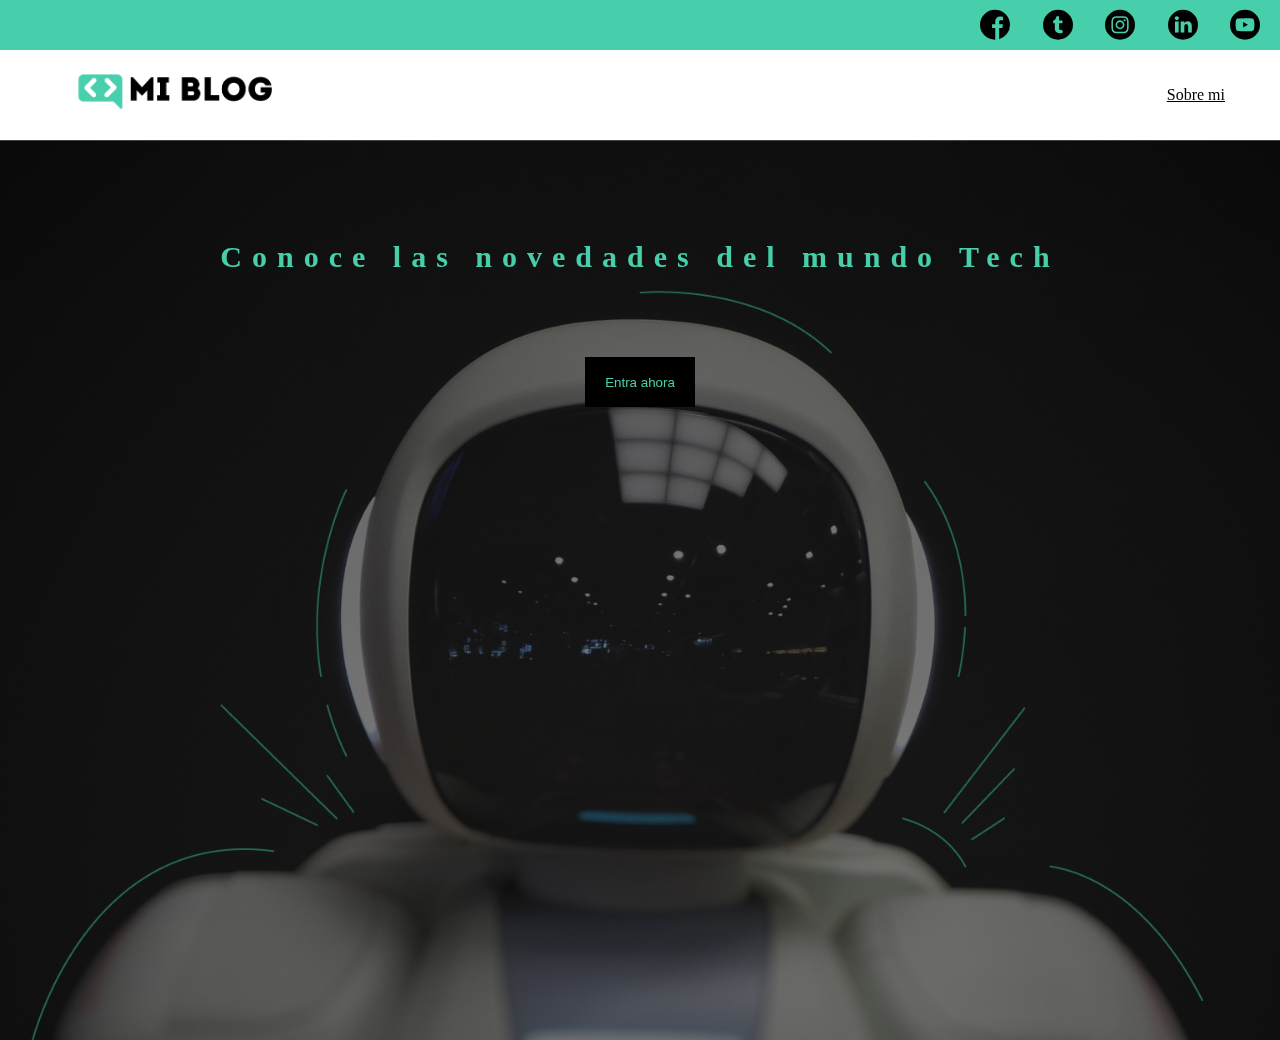
<file: index.html>
<!DOCTYPE html>
<html lang="en">
<head>
    <meta charset="UTF-8">
    <meta http-equiv="X-UA-Compatible" content="IE=edge">
    <meta name="viewport" content="width=device-width, initial-scale=1.0">
    <link rel="stylesheet" href="./css/font/main.css">
    <link rel="stylesheet" href="./css/font/flaticon.css">

    <title>Mi Blog</title>
</head>
<body class="home-body">
    <header>
        <section class="header-icons">
            <div class="icons">
                <a href="/"><span class="flaticon-001-facebook"></span></a>
                <a href="/"><span class="flaticon-002-twitter"></span></a>
                <a href="/"><span class="flaticon-011-instagram"></span></a>
                <a href="/"><span class="flaticon-010-linkedin"></span></a>
                <a href="/"><span class="flaticon-008-youtube"></span></a>
            </div>
        </section>
        <nav class="nav">
            <section class="logo">
                <a href=""><img src="./assets/img/Logo-negro.png" alt="Logo de mi blog"></a>
            </section>
            <section class="perfil">
                <a href="./perfil.html">Sobre mi</a>
            </section>
        </nav>
    </header>
    <main class="home-main">
        <section>
            <h1>Conoce las novedades del mundo Tech</h1>
            <button class="boton-principal"><a href="./blogs.html">Entra ahora</a></button>
        </section>
    </main>
</body>
</html>
</file>
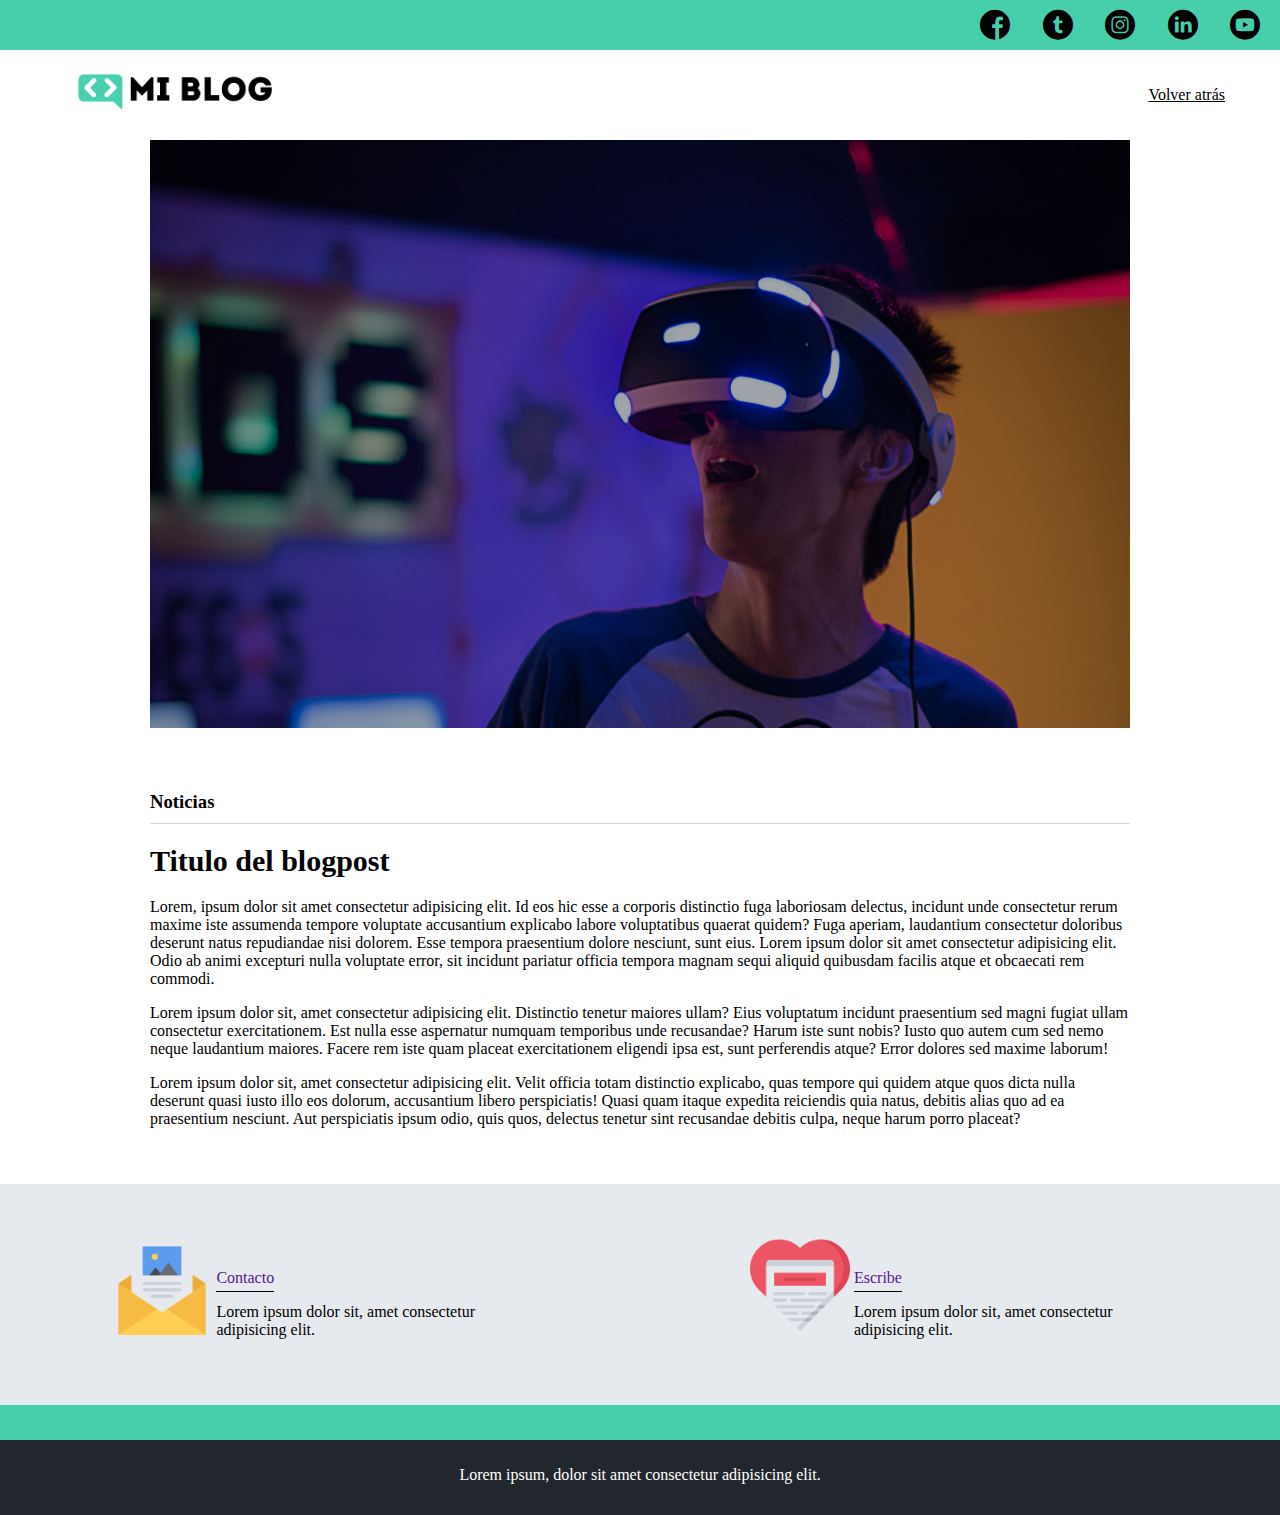
<file: blog.html>
<!DOCTYPE html>
<html lang="en">

<head>
    <meta charset="UTF-8">
    <meta http-equiv="X-UA-Compatible" content="IE=edge">
    <meta name="viewport" content="width=device-width, initial-scale=1.0">
    <link rel="stylesheet" href="./css/font/main.css">
    <link rel="stylesheet" href="./css/font/flaticon.css">

    <title>Mi Blog</title>
</head>

<body>
    <header>
        <section class="header-icons">
            <div class="icons">
                <a href="/"><span class="flaticon-001-facebook"></span></a>
                <a href="/"><span class="flaticon-002-twitter"></span></a>
                <a href="/"><span class="flaticon-011-instagram"></span></a>
                <a href="/"><span class="flaticon-010-linkedin"></span></a>
                <a href="/"><span class="flaticon-008-youtube"></span></a>
            </div>
        </section>
        <nav class="nav">
            <section class="logo">
                <a href="./index.html"><img src="./assets/img/Logo-negro.png" alt="Logo de mi blog"></a>
            </section>
            <section class="perfil">
                <a href="./blogs.html">Volver atrás</a>
            </section>
        </nav>
    </header>
    <main>
        <section class="grid-container blogpost-img-container">
            <img src="./assets/img/post-1.png" alt="Imagen del posteo">
        </section>
        <section class="blogpost-main-container">
            <div class="grid-container">
                <h3>Noticias</h3>
                <article>
                    <h1>Titulo del blogpost</h1>
                    <p>Lorem, ipsum dolor sit amet consectetur adipisicing elit. Id eos hic esse a corporis distinctio
                        fuga laboriosam delectus, incidunt unde consectetur rerum maxime iste assumenda tempore
                        voluptate accusantium explicabo labore voluptatibus quaerat quidem? Fuga aperiam, laudantium
                        consectetur doloribus deserunt natus repudiandae nisi dolorem. Esse tempora praesentium dolore
                        nesciunt, sunt eius. Lorem ipsum dolor sit amet consectetur adipisicing elit. Odio ab animi
                        excepturi nulla voluptate error, sit incidunt pariatur officia tempora magnam sequi aliquid
                        quibusdam facilis atque et obcaecati rem commodi.</p>
                    <p>Lorem ipsum dolor sit, amet consectetur adipisicing elit. Distinctio tenetur maiores ullam? Eius
                        voluptatum incidunt praesentium sed magni fugiat ullam consectetur exercitationem. Est nulla
                        esse aspernatur numquam temporibus unde recusandae?
                        Harum iste sunt nobis? Iusto quo autem cum sed nemo neque laudantium maiores. Facere rem iste
                        quam placeat exercitationem eligendi ipsa est, sunt perferendis atque? Error dolores sed maxime
                        laborum!</p>
                    <p>Lorem ipsum dolor sit, amet consectetur adipisicing elit. Velit officia totam distinctio
                        explicabo, quas tempore qui quidem atque quos dicta nulla deserunt quasi iusto illo eos dolorum,
                        accusantium libero perspiciatis!
                        Quasi quam itaque expedita reiciendis quia natus, debitis alias quo ad ea praesentium nesciunt.
                        Aut perspiciatis ipsum odio, quis quos, delectus tenetur sint recusandae debitis culpa, neque
                        harum porro placeat?</p>
                </article>
            </div>
        </section>
        <section class="contact-main-container">
            <div>
                <img src="./assets/img/013-newsletter.png" alt="">
                <div class="contact-left">
                    <a href="">Contacto</a>
                    <p>Lorem ipsum dolor sit, amet consectetur adipisicing elit. </p>
                </div>
            </div>
            <div>
                <img src="./assets/img/006-like.png" alt="">
                <div class="contact-rigth">
                    <a href="">Escribe</a>
                    <p>Lorem ipsum dolor sit, amet consectetur adipisicing elit.</p>
                </div>
            </div>
        </section>
    </main>
    <footer class="footer-blogs">
        <p>Lorem ipsum, dolor sit amet consectetur adipisicing elit.</p>
    </footer>
</body>

</html>
</file>
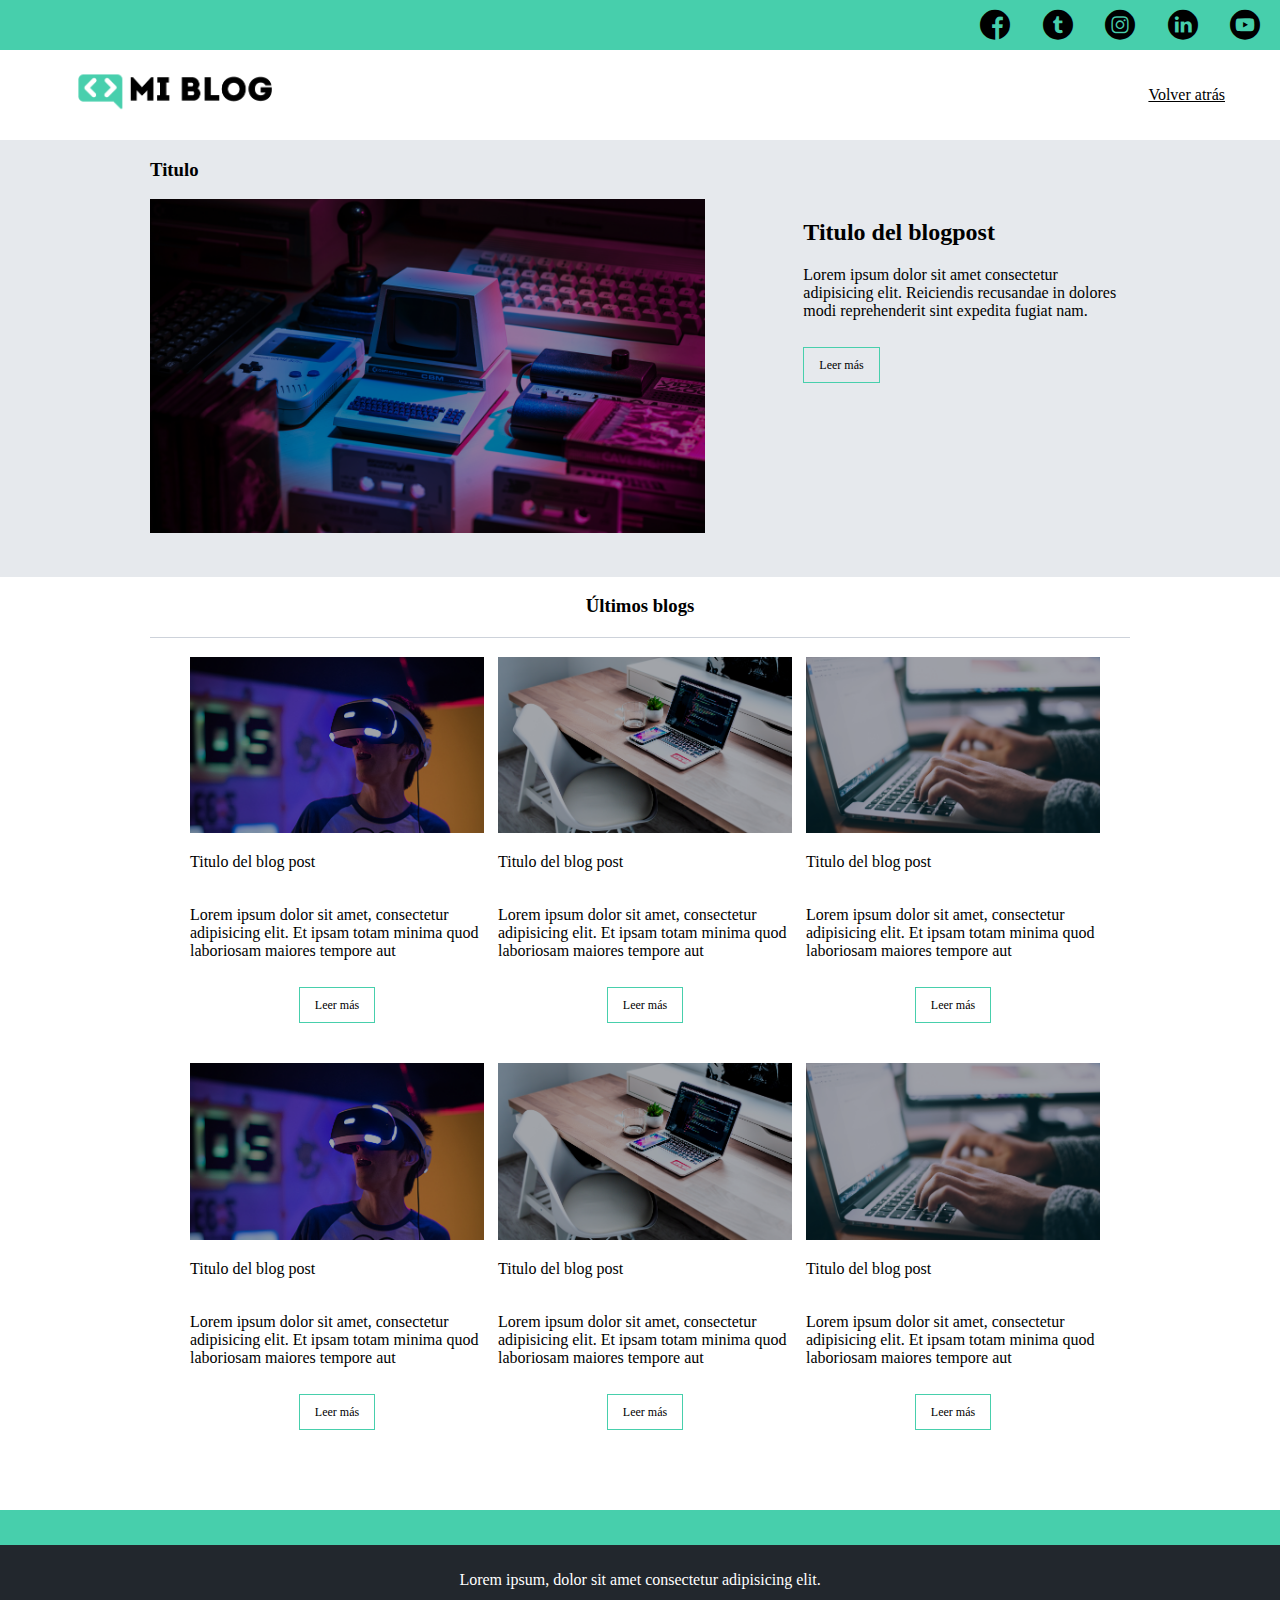
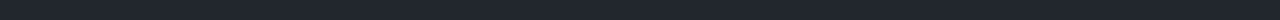
<file: blogs.html>
<!DOCTYPE html>
<html lang="en">
<head>
    <meta charset="UTF-8">
    <meta http-equiv="X-UA-Compatible" content="IE=edge">
    <meta name="viewport" content="width=device-width, initial-scale=1.0">
    <link rel="stylesheet" href="./css/font/main.css">
    <link rel="stylesheet" href="./css/font/flaticon.css">

    <title>Mi Blog</title>
</head>
<body>
    <header>
        <section class="header-icons">
            <div class="icons">
                <a href="/"><span class="flaticon-001-facebook"></span></a>
                <a href="/"><span class="flaticon-002-twitter"></span></a>
                <a href="/"><span class="flaticon-011-instagram"></span></a>
                <a href="/"><span class="flaticon-010-linkedin"></span></a>
                <a href="/"><span class="flaticon-008-youtube"></span></a>
            </div>
        </section>
        <nav class="nav">
            <section class="logo">
                <a href="./index.html"><img src="./assets/img/Logo-negro.png" alt="Logo de mi blog"></a>
            </section>
            <section class="perfil">
                <a href="./index.html">Volver atrás</a>
            </section>
        </nav>
    </header>

    <main class="blogs-main">
        <section class="blogs-first-section">
            <div class="grid-container blogs-principal">
                <h3>Titulo</h3>
                <div class="image-info">
                    <img src="./assets/img/main-news-img.png" alt="Imagen de mi nuevo posteo">
                </div>
                <div class="blogs-principal-info">
                    <h2>Titulo del blogpost</h2>
                    <p>Lorem ipsum dolor sit amet consectetur adipisicing elit. Reiciendis recusandae in dolores modi reprehenderit sint expedita fugiat nam. </p>
                    <a href="./blog.html" class="blogs-button">Leer más</a>
                </div>
            </div>
            
        </section>

        <section class="blogs-second-section">
            <div class="grid-container">
                <h3>Últimos blogs</h3>
                <article class="articles-blogs">
                    <img src="./assets/img/post-1.png" alt="">
                    <p>Titulo del blog post</p>
                    <p>Lorem ipsum dolor sit amet, consectetur adipisicing elit. Et ipsam totam minima quod laboriosam maiores tempore aut </p>
                    <a href="./blog.html" class="blogs-button">Leer más</a>
                </article>

                <article class="articles-blogs">
                    <img src="./assets/img/post-2.png" alt="">
                    <p>Titulo del blog post</p>
                    <p>Lorem ipsum dolor sit amet, consectetur adipisicing elit. Et ipsam totam minima quod laboriosam maiores tempore aut </p>
                    <a href="./blog.html" class="blogs-button">Leer más</a>
                </article>

                <article class="articles-blogs">
                    <img src="./assets/img/post-3.png" alt="">
                    <p>Titulo del blog post</p>
                    <p>Lorem ipsum dolor sit amet, consectetur adipisicing elit. Et ipsam totam minima quod laboriosam maiores tempore aut </p>
                    <a href="./blog.html" class="blogs-button">Leer más</a>
                </article>

                <article class="articles-blogs">
                    <img src="./assets/img/post-1.png" alt="">
                    <p>Titulo del blog post</p>
                    <p>Lorem ipsum dolor sit amet, consectetur adipisicing elit. Et ipsam totam minima quod laboriosam maiores tempore aut </p>
                    <a href="./blog.html" class="blogs-button">Leer más</a>
                </article>

                <article class="articles-blogs">
                    <img src="./assets/img/post-2.png" alt="">
                    <p>Titulo del blog post</p>
                    <p>Lorem ipsum dolor sit amet, consectetur adipisicing elit. Et ipsam totam minima quod laboriosam maiores tempore aut </p>
                    <a href="./blog.html" class="blogs-button">Leer más</a>
                </article>

                <article class="articles-blogs">
                    <img src="./assets/img/post-3.png" alt="">
                    <p>Titulo del blog post</p>
                    <p>Lorem ipsum dolor sit amet, consectetur adipisicing elit. Et ipsam totam minima quod laboriosam maiores tempore aut </p>
                    <a href="./blog.html" class="blogs-button">Leer más</a>
                </article>
            </div>
        </section>
    </main>
    <footer class="footer-blogs">
        <p>Lorem ipsum, dolor sit amet consectetur adipisicing elit.</p>
    </footer>
</body>
</html>
</file>
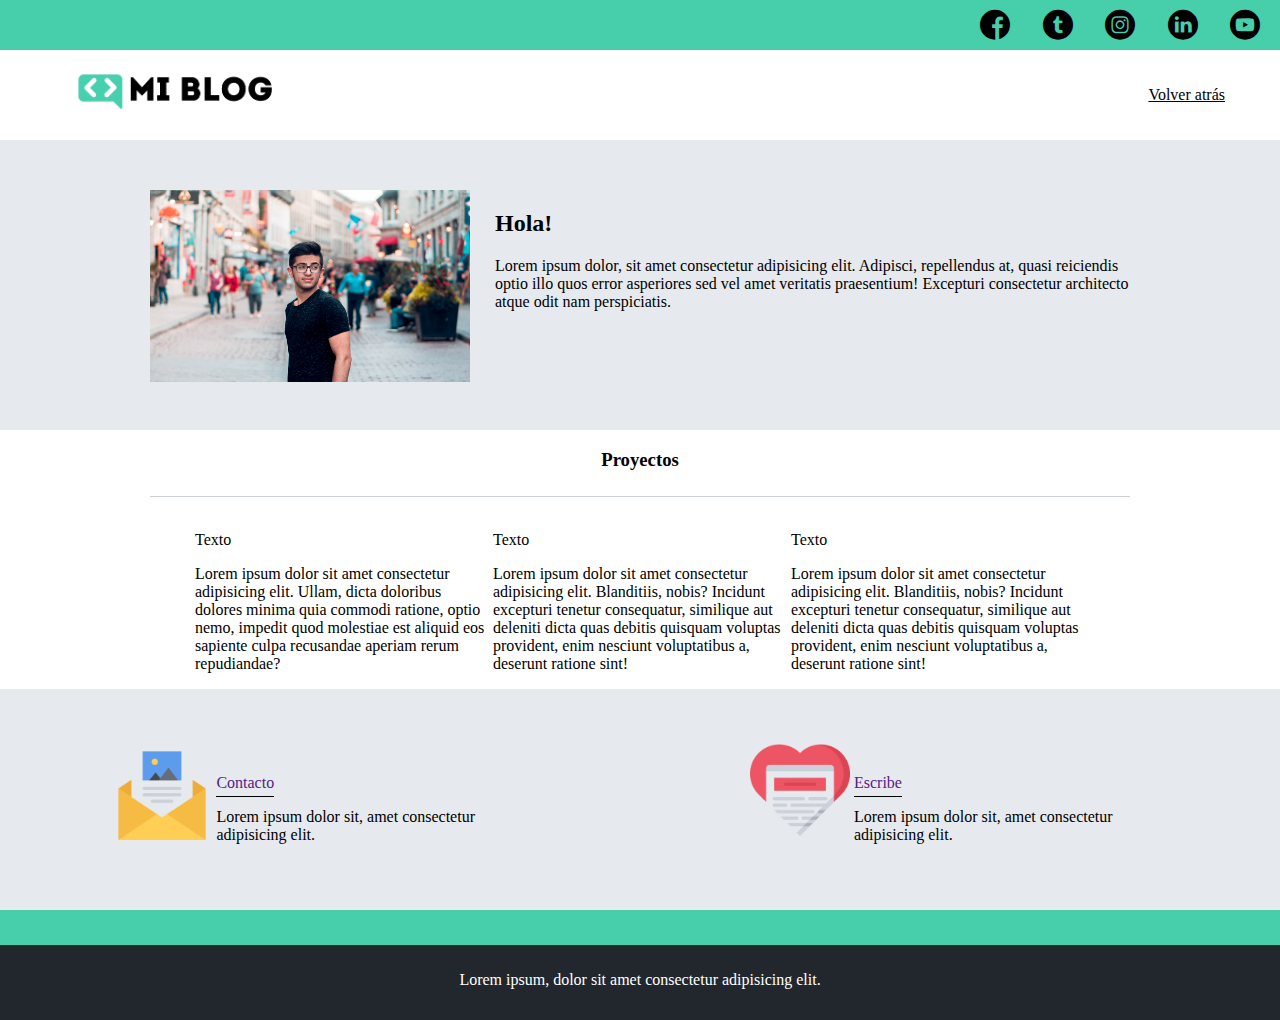
<file: perfil.html>
<!DOCTYPE html>
<html lang="en">

<head>
    <meta charset="UTF-8">
    <meta http-equiv="X-UA-Compatible" content="IE=edge">
    <meta name="viewport" content="width=device-width, initial-scale=1.0">
    <link rel="stylesheet" href="./css/font/main.css">
    <link rel="stylesheet" href="./css/font/flaticon.css">

    <title>Mi Blog</title>
</head>

<body>
    <header>
        <section class="header-icons">
            <div class="icons">
                <a href="/"><span class="flaticon-001-facebook"></span></a>
                <a href="/"><span class="flaticon-002-twitter"></span></a>
                <a href="/"><span class="flaticon-011-instagram"></span></a>
                <a href="/"><span class="flaticon-010-linkedin"></span></a>
                <a href="/"><span class="flaticon-008-youtube"></span></a>
            </div>
        </section>
        <nav class="nav">
            <section class="logo">
                <a href=""><img src="./assets/img/Logo-negro.png" alt="Logo de mi blog"></a>
            </section>
            <section class="perfil">
                <a href="./index.html">Volver atrás</a>
            </section>
        </nav>
    </header>

    <main class="profile-main">
        <section class="profile-information">
            <div class="grid-container profile-personal">
                <div>
                    <img src="./assets/img/profile-pic.jpg" alt="Imagen de mi perfil">
                </div>
                <div class="personal-information">
                    <h2>Hola!</h2>
                    <p>Lorem ipsum dolor, sit amet consectetur adipisicing elit. Adipisci, repellendus at, quasi
                        reiciendis optio illo quos error asperiores sed vel amet veritatis praesentium! Excepturi
                        consectetur architecto atque odit nam perspiciatis.</p>
                </div>
            </div>
        </section>

        <section class="proyects-section">
            <div class="grid-container">
                <h3>Proyectos</h3>
                <article class="important-proyects">
                    <p>Texto</p>
                    <p>Lorem ipsum dolor sit amet consectetur adipisicing elit. Ullam, dicta doloribus dolores minima quia commodi ratione, optio nemo, impedit quod molestiae est aliquid eos sapiente culpa recusandae aperiam rerum repudiandae?</p>
                </article>
                <article class="important-proyects">
                    <p>Texto</p>
                    <p>Lorem ipsum dolor sit amet consectetur adipisicing elit. Blanditiis, nobis? Incidunt excepturi tenetur consequatur, similique aut deleniti dicta quas debitis quisquam voluptas provident, enim nesciunt voluptatibus a, deserunt ratione sint!</p>
                </article>
                <article class="important-proyects">
                    <p>Texto</p>
                    <p>Lorem ipsum dolor sit amet consectetur adipisicing elit. Blanditiis, nobis? Incidunt excepturi tenetur consequatur, similique aut deleniti dicta quas debitis quisquam voluptas provident, enim nesciunt voluptatibus a, deserunt ratione sint!</p>
                </article>
            </div>
        </section>
        
        <section class="contact-main-container">
            <div>
                <img src="./assets/img/013-newsletter.png" alt="">
                <div class="contact-left">
                    <a href="">Contacto</a>
                    <p>Lorem ipsum dolor sit, amet consectetur adipisicing elit. </p>
                </div>
            </div>
            <div>
                <img src="./assets/img/006-like.png" alt="">
                <div class="contact-rigth">
                    <a href="">Escribe</a>
                    <p>Lorem ipsum dolor sit, amet consectetur adipisicing elit.</p>
                </div>
            </div>
        </section>
    </main>

    <footer class="footer-blogs">
        <p>Lorem ipsum, dolor sit amet consectetur adipisicing elit.</p>
    </footer>
</body>

</html>
</file>
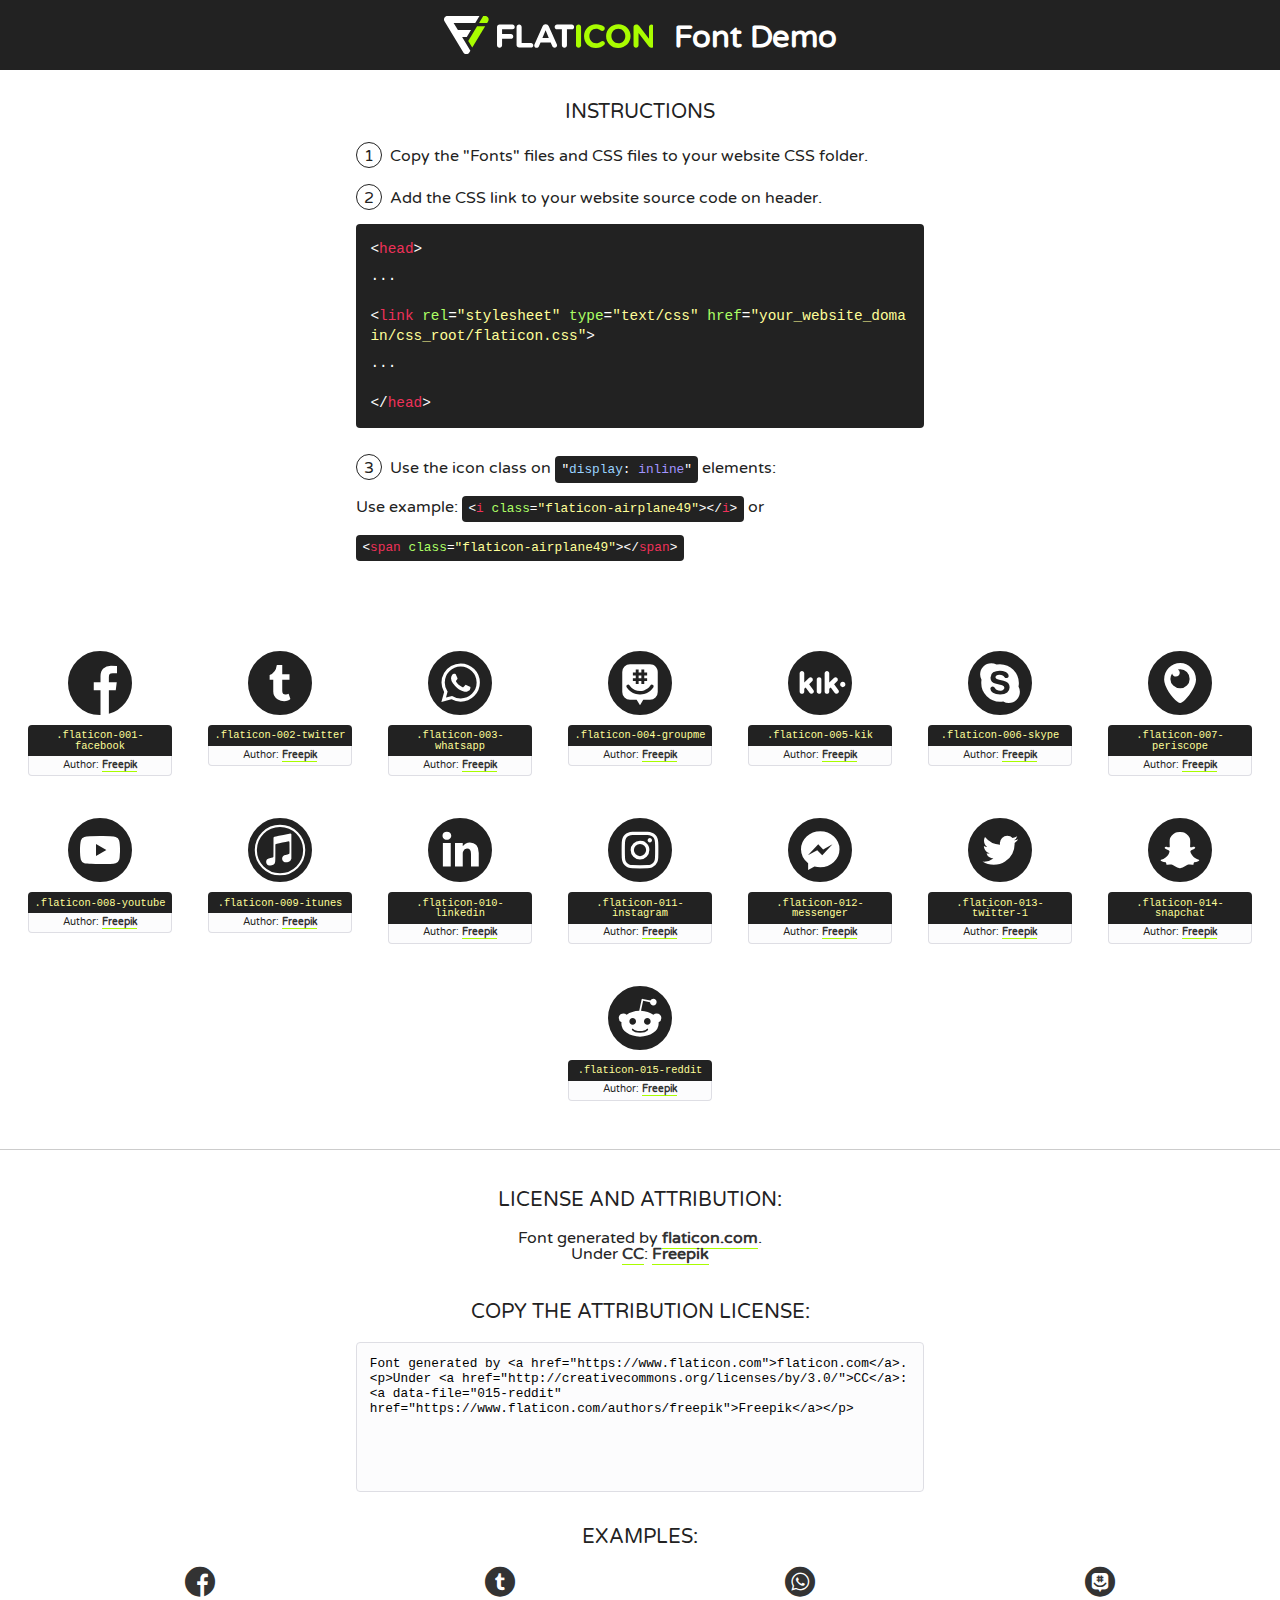
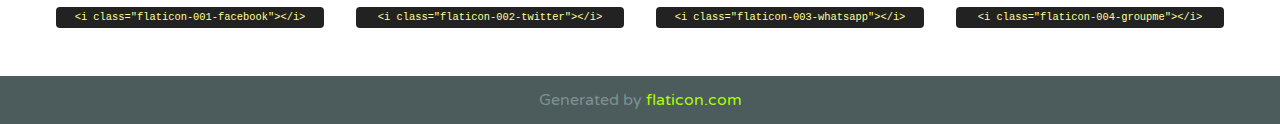
<file: css/font/flaticon.html>
<!DOCTYPE html>
<!--
  Flaticon icon font: Flaticon
  Creation date: 20/12/2018 09:27
-->
<html>
<!DOCTYPE html>
<html>

<head>
    <title>Flaticon WebFont</title>
    <link href="http://fonts.googleapis.com/css?family=Varela+Round" rel="stylesheet" type="text/css" />
    <link rel="stylesheet" type="text/css" href="flaticon.css">
    <meta charset="UTF-8">
    <style>
    html, body, div, span, applet, object, iframe,
    h1, h2, h3, h4, h5, h6, p, blockquote, pre,
    a, abbr, acronym, address, big, cite, code,
    del, dfn, em, img, ins, kbd, q, s, samp,
    small, strike, strong, sub, sup, tt, var,
    b, u, i, center,
    dl, dt, dd, ol, ul, li,
    fieldset, form, label, legend,
    table, caption, tbody, tfoot, thead, tr, th, td,
    article, aside, canvas, details, embed, 
    figure, figcaption, footer, header, hgroup, 
    menu, nav, output, ruby, section, summary,
    time, mark, audio, video {
        margin: 0;
        padding: 0;
        border: 0;
        font-size: 100%;
        font: inherit;
        vertical-align: baseline;
    }
    /* HTML5 display-role reset for older browsers */
    article, aside, details, figcaption, figure, 
    footer, header, hgroup, menu, nav, section {
        display: block;
    }
    body {
        line-height: 1;
    }
    ol, ul {
        list-style: none;
    }
    blockquote, q {
        quotes: none;
    }
    blockquote:before, blockquote:after,
    q:before, q:after {
        content: '';
        content: none;
    }
    table {
        border-collapse: collapse;
        border-spacing: 0;
    }
    body {
        font-family: 'Varela Round', Helvetica, Arial, sans-serif;
        font-size: 16px;
        color: #222;
    }
    a {
        color: #333;
        border-bottom: 1px solid #a9fd00;
        font-weight: bold;
        text-decoration: none;
    }
    * {
        -moz-box-sizing: border-box;
        -webkit-box-sizing: border-box;
        box-sizing: border-box;
        margin: 0;
        padding: 0;
    }
    [class^="flaticon-"]:before, [class*=" flaticon-"]:before, [class^="flaticon-"]:after, [class*=" flaticon-"]:after {
        font-family: Flaticon;
        font-size: 30px;
        font-style: normal;
        margin-left: 20px;
        color: #333;
    }
    .wrapper {
        max-width: 600px;
        margin: auto;
        padding: 0 1em;
    }
    .title {
        font-size: 1.25em;
        text-align: center;
        margin-bottom: 1em;
        text-transform: uppercase;
    }
    header {
        text-align: center;
        background-color: #222;
        color: #fff;
        padding: 1em;
    }
    header .logo {
        width: 210px;
        height: 38px;
        display: inline-block;
        vertical-align: middle;
        margin-right: 1em;
        border: none;
    }
    header strong {
        font-size: 1.95em;
        font-weight: bold;
        vertical-align: middle;
        margin-top: 5px;
        display: inline-block;
    }
    .demo {
        margin: 2em auto;
        line-height: 1.25em;
    }
    .demo ul li {
        margin-bottom: 1em;
    }
    .demo ul li .num {
        color: #222;
        border-radius: 20px;
        display: inline-block;
        width: 26px;
        padding: 3px;
        height: 26px;
        text-align: center;
        margin-right: 0.5em;
        border: 1px solid #222;
    }
    .demo ul li code {
        background-color: #222;
        border-radius: 4px;
        padding: 0.25em 0.5em;
        display: inline-block;
        color: #fff;
        font-family: Consolas,Monaco,Lucida Console,Liberation Mono,DejaVu Sans Mono,Bitstream Vera Sans Mono,Courier New, monospace;
        font-weight: lighter;
        margin-top: 1em;
        font-size: 0.8em;
        word-break: break-all;
    }
    .demo ul li code.big {
        padding: 1em;
        font-size: 0.9em;
    }
    .demo ul li code .red {
        color: #EF3159;
    }
    .demo ul li code .green {
        color: #ACFF65;
    }
    .demo ul li code .yellow {
        color: #FFFF99;
    }
    .demo ul li code .blue {
        color: #99D3FF;
    }
    .demo ul li code .purple {
        color: #A295FF;
    }
    .demo ul li code .dots {
        margin-top: 0.5em;
        display: block;
    }
    #glyphs {
        border-bottom: 1px solid #ccc;
        padding: 2em 0;
        text-align: center;
    }
    .glyph {
        display: inline-block;
        width: 9em;
        margin: 1em;
        text-align: center;
        vertical-align: top;
        background: #FFF;
    }
    .glyph .glyph-icon {
        padding: 10px;
        display: block;
        font-family:"Flaticon";
        font-size: 64px;
        line-height: 1;
    }
    .glyph .glyph-icon:before {
        font-size: 64px;
        color: #222;
        margin-left: 0;
    }
    .class-name {
        font-size: 0.65em;
        background-color: #222;
        color: #fff;
        border-radius: 4px 4px 0 0;
        padding: 0.5em;
        color: #FFFF99;
        font-family: Consolas,Monaco,Lucida Console,Liberation Mono,DejaVu Sans Mono,Bitstream Vera Sans Mono,Courier New, monospace;
    }
    .author-name {
        font-size: 0.6em;
        background-color: #fcfcfd;
        border: 1px solid #DEDEE4;
        border-top: 0;
        border-radius: 0 0 4px 4px;
        padding: 0.5em;
    }
    .class-name:last-child {
        font-size: 10px;
        color:#888;
    }
    .class-name:last-child a {
        font-size: 10px;
        color:#555;
    }
    .class-name:last-child a:hover {
        color:#a9fd00;
    }
    .glyph > input {
        display: block;
        width: 100px;
        margin: 5px auto;
        text-align: center;
        font-size: 12px;
        cursor: text;
    }
    .glyph > input.icon-input {
        font-family:"Flaticon";
        font-size: 16px;
        margin-bottom: 10px;
    }
    .attribution .title {
        margin-top: 2em;
    }
    .attribution textarea {
        background-color: #fcfcfd;
        padding: 1em;
        border: none;
        box-shadow: none;
        border: 1px solid #DEDEE4;
        border-radius: 4px;
        resize: none;
        width: 100%;
        height: 150px;
        font-size: 0.8em;
        font-family: Consolas,Monaco,Lucida Console,Liberation Mono,DejaVu Sans Mono,Bitstream Vera Sans Mono,Courier New, monospace;
        -webkit-appearance: none;
    }
    .iconsuse {
        margin: 2em auto;
        text-align: center;
        max-width: 1200px;
    }
    .iconsuse:after {
        content: '';
        display: table;
        clear: both;
    }
    .iconsuse .image {
        float: left;
        width: 25%;
        padding: 0 1em;
    }
    .iconsuse .image p {
        margin-bottom: 1em;
    }
    .iconsuse .image span {
        display: block;
        font-size: 0.65em;
        background-color: #222;
        color: #fff;
        border-radius: 4px;
        padding: 0.5em;
        color: #FFFF99;
        margin-top: 1em;
        font-family: Consolas,Monaco,Lucida Console,Liberation Mono,DejaVu Sans Mono,Bitstream Vera Sans Mono,Courier New, monospace;
    }
    #footer {
        text-align: center;
        background-color: #4C5B5C;
        color: #7c9192;
        padding: 1em;
    }
    #footer a {
        border: none;
        color: #a9fd00;
        font-weight: normal;
    }
    @media (max-width: 960px) {
        .iconsuse .image {
            width: 50%;
        }
    }
    @media (max-width: 560px) {
        .iconsuse .image {
            width: 100%;
        }
    }
    </style>
</head>

<body class="characters-off">

    <header>
        <a href="https://www.flaticon.com" target="_blank" class="logo">
            <svg version="1.1" xmlns="http://www.w3.org/2000/svg" xmlns:xlink="http://www.w3.org/1999/xlink" xmlns:a="http://ns.adobe.com/AdobeSVGViewerExtensions/3.0/" viewBox="0 0 560.875 102.036" enable-background="new 0 0 560.875 102.036" xml:space="preserve">
                <defs>
                </defs>
                <g>
                    <g class="letters">
                        <path fill="#ffffff" d="M141.596,29.675c0-3.777,2.985-6.767,6.764-6.767h34.438c3.426,0,6.15,2.728,6.15,6.15
                        c0,3.43-2.724,6.149-6.15,6.149h-27.674v13.091h23.719c3.429,0,6.151,2.724,6.151,6.15c0,3.43-2.723,6.149-6.151,6.149h-23.719
                        v17.574c0,3.773-2.986,6.761-6.764,6.761c-3.779,0-6.764-2.989-6.764-6.761V29.675z"></path>
                        <path fill="#ffffff" d="M193.844,29.149c0-3.781,2.985-6.767,6.764-6.767c3.776,0,6.763,2.985,6.763,6.767v42.957h25.039
                        c3.426,0,6.149,2.726,6.149,6.153c0,3.425-2.723,6.15-6.149,6.15h-31.802c-3.779,0-6.764-2.986-6.764-6.768V29.149z"></path>
                        <path fill="#ffffff" d="M241.891,75.71l21.438-48.407c1.492-3.341,4.215-5.357,7.906-5.357h0.792
                        c3.686,0,6.323,2.017,7.815,5.357l21.439,48.407c0.436,0.967,0.701,1.845,0.701,2.723c0,3.602-2.809,6.501-6.414,6.501
                        c-3.161,0-5.269-1.845-6.499-4.655l-4.132-9.661h-27.059l-4.301,10.102c-1.144,2.631-3.426,4.214-6.237,4.214
                        c-3.517,0-6.24-2.81-6.24-6.325C241.1,77.64,241.451,76.677,241.891,75.71z M279.932,58.666l-8.521-20.297l-8.526,20.297H279.932
                        z"></path>
                        <path fill="#ffffff" d="M314.864,35.387H301.86c-3.429,0-6.239-2.813-6.239-6.238c0-3.429,2.811-6.24,6.239-6.24h39.533
                        c3.426,0,6.237,2.811,6.237,6.24c0,3.425-2.811,6.238-6.237,6.238h-13.001v42.785c0,3.773-2.99,6.761-6.764,6.761
                        c-3.779,0-6.764-2.989-6.764-6.761V35.387z"></path>
                        <path fill="#A9FD00" d="M352.615,29.149c0-3.781,2.985-6.767,6.767-6.767c3.774,0,6.761,2.985,6.761,6.767v49.024
                        c0,3.773-2.987,6.761-6.761,6.761c-3.781,0-6.767-2.989-6.767-6.761V29.149z"></path>
                        <path fill="#A9FD00" d="M374.132,53.836v-0.179c0-17.481,13.178-31.801,32.065-31.801c9.22,0,15.459,2.458,20.557,6.238
                        c1.402,1.054,2.637,2.985,2.637,5.357c0,3.692-2.985,6.59-6.681,6.59c-1.845,0-3.071-0.702-4.044-1.319
                        c-3.776-2.813-7.729-4.393-12.562-4.393c-10.364,0-17.831,8.611-17.831,19.154v0.173c0,10.542,7.291,19.329,17.831,19.329
                        c5.715,0,9.492-1.756,13.359-4.834c1.049-0.874,2.458-1.491,4.039-1.491c3.429,0,6.325,2.813,6.325,6.236
                        c0,2.106-1.056,3.78-2.282,4.834c-5.539,4.834-12.036,7.733-21.878,7.733C387.572,85.464,374.132,71.493,374.132,53.836z"></path>
                        <path fill="#A9FD00" d="M433.009,53.836v-0.179c0-17.481,13.79-31.801,32.766-31.801c18.981,0,32.592,14.143,32.592,31.628v0.173
                        c0,17.483-13.785,31.807-32.769,31.807C446.625,85.464,433.009,71.32,433.009,53.836z M484.224,53.836v-0.179
                        c0-10.539-7.725-19.326-18.626-19.326c-10.893,0-18.449,8.611-18.449,19.154v0.173c0,10.542,7.73,19.329,18.626,19.329
                        C476.676,72.986,484.224,64.378,484.224,53.836z"></path>
                        <path fill="#A9FD00" d="M506.233,29.321c0-3.774,2.99-6.763,6.767-6.763h1.401c3.252,0,5.183,1.583,7.029,3.953l26.093,34.265
                        V29.059c0-3.692,2.99-6.677,6.681-6.677c3.683,0,6.671,2.985,6.671,6.677v48.934c0,3.78-2.987,6.765-6.764,6.765h-0.436
                        c-3.257,0-5.188-1.581-7.034-3.953l-27.056-35.492v32.944c0,3.687-2.985,6.676-6.678,6.676c-3.683,0-6.673-2.989-6.673-6.676
                        V29.321z"></path>
                    </g>
                    <g class="insignia">
                        <path fill="#ffffff" d="M48.372,56.137h12.517l11.156-18.537H37.186L25.688,18.539h57.825L94.668,0H9.271
                        C5.925,0,2.842,1.801,1.198,4.716c-1.644,2.907-1.593,6.482,0.134,9.343l50.38,83.501c1.678,2.781,4.689,4.476,7.938,4.476
                        c3.246,0,6.257-1.695,7.935-4.476l2.898-4.804L48.372,56.137z"></path>
                        <g class="i">
                            <path fill="#A9FD00" d="M93.575,18.539h0.031v0.004l21.652,0.004l2.705-4.488c1.727-2.861,1.778-6.436,0.133-9.343
                            C116.454,1.801,113.371,0,110.026,0h-5.294L93.575,18.539z"></path>
                            <polygon fill="#A9FD00" points="88.291,27.356 64.725,66.486 75.519,84.404 109.942,27.356"></polygon>
                        </g>
                    </g>
                </g>
            </svg>
        </a>
        <strong>Font Demo</strong>
    </header>


    <section class="demo wrapper">

        <p class="title">Instructions</p>

        <ul>
            <li>
                <span class="num">1</span>Copy the "Fonts" files and CSS files to your website CSS folder.
            </li>
            <li>
                <span class="num">2</span>Add the CSS link to your website source code on header.
                <code class="big">
                    &lt;<span class="red">head</span>&gt;
                    <br/><span class="dots">...</span>
                    <br/>&lt;<span class="red">link</span> <span class="green">rel</span>=<span class="yellow">"stylesheet"</span> <span class="green">type</span>=<span class="yellow">"text/css"</span> <span class="green">href</span>=<span class="yellow">"your_website_domain/css_root/flaticon.css"</span>&gt;
                    <br/><span class="dots">...</span>
                    <br/>&lt;/<span class="red">head</span>&gt;
                </code>
            </li>

            <li>
                <p>
                    <span class="num">3</span>Use the icon class on <code>"<span class="blue">display</span>:<span class="purple"> inline</span>"</code> elements:
                    <br />
                    Use example: <code>&lt;<span class="red">i</span> <span class="green">class</span>=<span class="yellow">&quot;flaticon-airplane49&quot;</span>&gt;&lt;/<span class="red">i</span>&gt;</code> or <code>&lt;<span class="red">span</span> <span class="green">class</span>=<span class="yellow">&quot;flaticon-airplane49&quot;</span>&gt;&lt;/<span class="red">span</span>&gt;</code>
            </li>
        </ul>

    </section>




   <section id="glyphs">          
    
      
        <div class="glyph"><div class="glyph-icon flaticon-001-facebook"></div>
            <div class="class-name">.flaticon-001-facebook</div>
            <div class="author-name">Author: <a data-file="001-facebook" href="https://www.flaticon.com/authors/freepik">Freepik</a> </div> 
        </div>        
        
        <div class="glyph"><div class="glyph-icon flaticon-002-twitter"></div>
            <div class="class-name">.flaticon-002-twitter</div>
            <div class="author-name">Author: <a data-file="002-twitter" href="https://www.flaticon.com/authors/freepik">Freepik</a> </div> 
        </div>        
        
        <div class="glyph"><div class="glyph-icon flaticon-003-whatsapp"></div>
            <div class="class-name">.flaticon-003-whatsapp</div>
            <div class="author-name">Author: <a data-file="003-whatsapp" href="https://www.flaticon.com/authors/freepik">Freepik</a> </div> 
        </div>        
        
        <div class="glyph"><div class="glyph-icon flaticon-004-groupme"></div>
            <div class="class-name">.flaticon-004-groupme</div>
            <div class="author-name">Author: <a data-file="004-groupme" href="https://www.flaticon.com/authors/freepik">Freepik</a> </div> 
        </div>        
        
        <div class="glyph"><div class="glyph-icon flaticon-005-kik"></div>
            <div class="class-name">.flaticon-005-kik</div>
            <div class="author-name">Author: <a data-file="005-kik" href="https://www.flaticon.com/authors/freepik">Freepik</a> </div> 
        </div>        
        
        <div class="glyph"><div class="glyph-icon flaticon-006-skype"></div>
            <div class="class-name">.flaticon-006-skype</div>
            <div class="author-name">Author: <a data-file="006-skype" href="https://www.flaticon.com/authors/freepik">Freepik</a> </div> 
        </div>        
        
        <div class="glyph"><div class="glyph-icon flaticon-007-periscope"></div>
            <div class="class-name">.flaticon-007-periscope</div>
            <div class="author-name">Author: <a data-file="007-periscope" href="https://www.flaticon.com/authors/freepik">Freepik</a> </div> 
        </div>        
        
        <div class="glyph"><div class="glyph-icon flaticon-008-youtube"></div>
            <div class="class-name">.flaticon-008-youtube</div>
            <div class="author-name">Author: <a data-file="008-youtube" href="https://www.flaticon.com/authors/freepik">Freepik</a> </div> 
        </div>        
        
        <div class="glyph"><div class="glyph-icon flaticon-009-itunes"></div>
            <div class="class-name">.flaticon-009-itunes</div>
            <div class="author-name">Author: <a data-file="009-itunes" href="https://www.flaticon.com/authors/freepik">Freepik</a> </div> 
        </div>        
        
        <div class="glyph"><div class="glyph-icon flaticon-010-linkedin"></div>
            <div class="class-name">.flaticon-010-linkedin</div>
            <div class="author-name">Author: <a data-file="010-linkedin" href="https://www.flaticon.com/authors/freepik">Freepik</a> </div> 
        </div>        
        
        <div class="glyph"><div class="glyph-icon flaticon-011-instagram"></div>
            <div class="class-name">.flaticon-011-instagram</div>
            <div class="author-name">Author: <a data-file="011-instagram" href="https://www.flaticon.com/authors/freepik">Freepik</a> </div> 
        </div>        
        
        <div class="glyph"><div class="glyph-icon flaticon-012-messenger"></div>
            <div class="class-name">.flaticon-012-messenger</div>
            <div class="author-name">Author: <a data-file="012-messenger" href="https://www.flaticon.com/authors/freepik">Freepik</a> </div> 
        </div>        
        
        <div class="glyph"><div class="glyph-icon flaticon-013-twitter-1"></div>
            <div class="class-name">.flaticon-013-twitter-1</div>
            <div class="author-name">Author: <a data-file="013-twitter-1" href="https://www.flaticon.com/authors/freepik">Freepik</a> </div> 
        </div>        
        
        <div class="glyph"><div class="glyph-icon flaticon-014-snapchat"></div>
            <div class="class-name">.flaticon-014-snapchat</div>
            <div class="author-name">Author: <a data-file="014-snapchat" href="https://www.flaticon.com/authors/freepik">Freepik</a> </div> 
        </div>        
        
        <div class="glyph"><div class="glyph-icon flaticon-015-reddit"></div>
            <div class="class-name">.flaticon-015-reddit</div>
            <div class="author-name">Author: <a data-file="015-reddit" href="https://www.flaticon.com/authors/freepik">Freepik</a> </div> 
        </div>        
        

    </section>



    <section class="attribution wrapper"   style="text-align:center;">

      <div class="title">License and attribution:</div><div class="attrDiv">Font generated by <a href="https://www.flaticon.com">flaticon.com</a>. <div><p>Under <a href="http://creativecommons.org/licenses/by/3.0/">CC</a>: <a data-file="015-reddit" href="https://www.flaticon.com/authors/freepik">Freepik</a></p>  </div>
      </div>
      <div class="title">Copy the Attribution License:</div>

    <textarea onclick="this.focus();this.select();">Font generated by &lt;a href=&quot;https://www.flaticon.com&quot;&gt;flaticon.com&lt;/a&gt;. <p>Under <a href="http://creativecommons.org/licenses/by/3.0/">CC</a>: <a data-file="015-reddit" href="https://www.flaticon.com/authors/freepik">Freepik</a></p>  
     </textarea>

    </section>

    <section class="iconsuse">

          <div class="title">Examples:</div>            
             
            <div class="image">
                <p>
                    <i class="glyph-icon flaticon-001-facebook"></i> 
                    <span>&lt;i class=&quot;flaticon-001-facebook&quot;&gt;&lt;/i&gt;</span>
                </p>
            </div>
            
            <div class="image">
                <p>
                    <i class="glyph-icon flaticon-002-twitter"></i> 
                    <span>&lt;i class=&quot;flaticon-002-twitter&quot;&gt;&lt;/i&gt;</span>
                </p>
            </div>
            
            <div class="image">
                <p>
                    <i class="glyph-icon flaticon-003-whatsapp"></i> 
                    <span>&lt;i class=&quot;flaticon-003-whatsapp&quot;&gt;&lt;/i&gt;</span>
                </p>
            </div>
            
            <div class="image">
                <p>
                    <i class="glyph-icon flaticon-004-groupme"></i> 
                    <span>&lt;i class=&quot;flaticon-004-groupme&quot;&gt;&lt;/i&gt;</span>
                </p>
            </div>
                       
        </div>
                            
    </section>

<div id="footer">
    <div>Generated by <a href="https://www.flaticon.com">flaticon.com</a>
    </div>
</div>



</body>
</html>
</file>
<file: css/font/main.css>
body{
    margin: 0;
    padding: 0;
    
}

.home-body{
    position: fixed;
    top: 0;
    bottom: 0;
    left: 0;
    right: 0;
}

.grid-container{
    max-width: 980px;
    margin: auto;
}

header{
    width: 100%;
    height: 140px;
    display: grid;
    grid-template-rows: 1fr 1fr;
}

.header-icons{
    width: 100%;
    height: 50px;
    display: grid;
    background-color: #47cfac;
    
}

.header-icons .icons{
    width: 300px;
    height: auto;
    margin-right: 20px;
    display: flex;
    justify-items: flex-end;
    align-items: center;
    justify-content: space-between;
    justify-self: end;
}
.header-icons .icons a{
    text-decoration: none;
    display: inline;
    color: black;
}

/* ---- nav del header ---- */
.nav{
    display: grid;
    grid-template-columns: 1fr 1fr;
    height: 90px;

}
.nav .logo img{
    width: 250px;
    justify-content: center;
    margin-left: 50px;
}
.nav .perfil{
    display: flex;
    align-items: center;
    justify-content: flex-end;
    margin-right: 50px;

}
.nav .perfil a{   
    padding: 5px;
    color: black;
}
.nav .perfil a:hover{
    text-decoration: none;
    background-color: #47cfac;
}

/* ---- main ---- */
.home-main{
    display: grid;
    grid-template-columns: 1fr 4fr 1fr;
    height: 100%;

    background-image: linear-gradient(rgba(0, 0, 0, 0.5),rgba(0, 0, 0, 0.5)),url("../../assets/img/Cover.png");
    background-position: center;
    background-size: cover;
    background-repeat: no-repeat;
}

.home-main section{
    display: grid;
    grid-column: 2;
    justify-items: center;
    height: 250px;
    margin-top: 80px;
}

.home-main h1{
    font-size: 30px;
    font-weight: 700;
    letter-spacing: 10px;
    color: #47cfac;
    text-align: center;
}

.home-main .boton-principal{
    width: 110px;
    height: 50px;
    background: black;
    color: #47cfac;
    border: none;
}
.home-main .boton-principal a{
    text-decoration: none;
    color: #47cfac;
}


/* ------------------------------------ */
/* -------------- blogs  -------------- */
.blogs-main{
    display: grid;
}

.blogs-first-section{
    background-color: #e6e9ed;
    padding: 0 50px 40px;
}

.blogs-principal{
    display: grid;
    grid-template-columns: 2fr 1fr;
    grid-template-rows: 2fr;
    grid-column: 1;
}

.blogs-principal .image-info{
    grid-column: 1;
}

.blogs-principal .image-info img{
    width: 85%;
}

.blogs-principal-info{
    grid-column: 2;
}

.blogs-principal-info p{
    margin-bottom: 35px;
}

/* SEGUNDA SECCION CON LOS POST */
.blogs-second-section{
    padding: 0 50px 40px;
}

.blogs-second-section .grid-container {
    text-align: center;
}

.blogs-second-section h3{
    border-bottom: 1px solid #cdd2da;
    padding-bottom: 20px;
    text-align: center;
}

.blogs-second-section .articles-blogs{
    display: inline-block;
    padding-left: 10px;
    max-width: 30%;
    margin-bottom: 50px;

}

.blogs-second-section .articles-blogs p{
    margin-bottom: 35px;
    text-align: left;

}

.blogs-second-section .articles-blogs img{
    width: 100%;
}

.blogs-button{
    border: 1px solid #47cfac;
    padding: 10px 15px;
    font-size: 12px;
    text-decoration: none;
    color: black;
}

.footer-blogs{
    width: 100%;
    height: 75px;
    background-color: #22272d;
    border-top: 35px solid #47cfac;
}

.footer-blogs p{
    padding-top: 10px;
    color: white;
    text-align: center;
}

/* -------------------------------------- */
/* --------------ARCHIVO BLOG------------ */

.blogpost-img-container{

    padding: 0 50px 40px;
}

.blogpost-img-container img{
    width: 100%;
}

.blogpost-main-container{
    padding: 0 50px 40px;

}

.blogpost-main-container h3{
    border-bottom: 1px solid #cdd2da;
    padding-bottom: 10px;
}

.blogpost-main-container h1{
    font-size: 30px;
}

.contact-main-container{
    width: 100%;
    min-height: 150px;
    background-color: #e6e9ed;
    text-align: center;
    padding-bottom: 50px;

}

.contact-main-container div{
    display: inline-block;
    width: 49.5%;
    height: 100%;
}

.contact-main-container div a{
    text-decoration: none;
    border-bottom: 1px solid black;
    padding-bottom: 5px;
}

.contact-main-container .contact-left, .contact-rigth{
    text-align: initial;
    margin-top: 85px;
}

.contact-main-container img{
    width: 100px;
}

/* ----------------------------------------------- */
/* ------------PERFIL-------------- */

.profile-information{
    background-color: #e6e9ed;
    padding: 0 60px 40px;
    height: 200px;
    padding-top: 50px;
}
.profile-personal img{
    width: 320px;
    margin-right: 25px; 
}

.profile-personal{
    display: flex;
}

/* seccion de proyectos */
.proyects-section .grid-container{
    text-align: center;
}

.proyects-section h3{
    text-align: center;
    border-bottom: 1px solid #cdd2da;
    padding-bottom: 25px;
}

.proyects-section .important-proyects {
    display: inline-block;
    max-width: 30%;
    text-align: left;
}
</file>
<file: css/font/flaticon.css>
/*
  	Flaticon icon font: Flaticon
  	Creation date: 20/12/2018 09:27
  	*/

@font-face {
  font-family: "Flaticon";
  src: url("./Flaticon.eot");
  src: url("./Flaticon.eot?#iefix") format("embedded-opentype"),
       url("./Flaticon.woff") format("woff"),
       url("./Flaticon.ttf") format("truetype"),
       url("./Flaticon.svg#Flaticon") format("svg");
  font-weight: normal;
  font-style: normal;
}

@media screen and (-webkit-min-device-pixel-ratio:0) {
  @font-face {
    font-family: "Flaticon";
    src: url("./Flaticon.svg#Flaticon") format("svg");
  }
}

[class^="flaticon-"]:before, [class*=" flaticon-"]:before,
[class^="flaticon-"]:after, [class*=" flaticon-"]:after {   
  font-family: Flaticon;
        font-size: 30px;
font-style: normal;
margin-left: 20px;
}

.flaticon-001-facebook:before { content: "\f100"; }
.flaticon-002-twitter:before { content: "\f101"; }
.flaticon-003-whatsapp:before { content: "\f102"; }
.flaticon-004-groupme:before { content: "\f103"; }
.flaticon-005-kik:before { content: "\f104"; }
.flaticon-006-skype:before { content: "\f105"; }
.flaticon-007-periscope:before { content: "\f106"; }
.flaticon-008-youtube:before { content: "\f107"; }
.flaticon-009-itunes:before { content: "\f108"; }
.flaticon-010-linkedin:before { content: "\f109"; }
.flaticon-011-instagram:before { content: "\f10a"; }
.flaticon-012-messenger:before { content: "\f10b"; }
.flaticon-013-twitter-1:before { content: "\f10c"; }
.flaticon-014-snapchat:before { content: "\f10d"; }
.flaticon-015-reddit:before { content: "\f10e"; }
</file>
